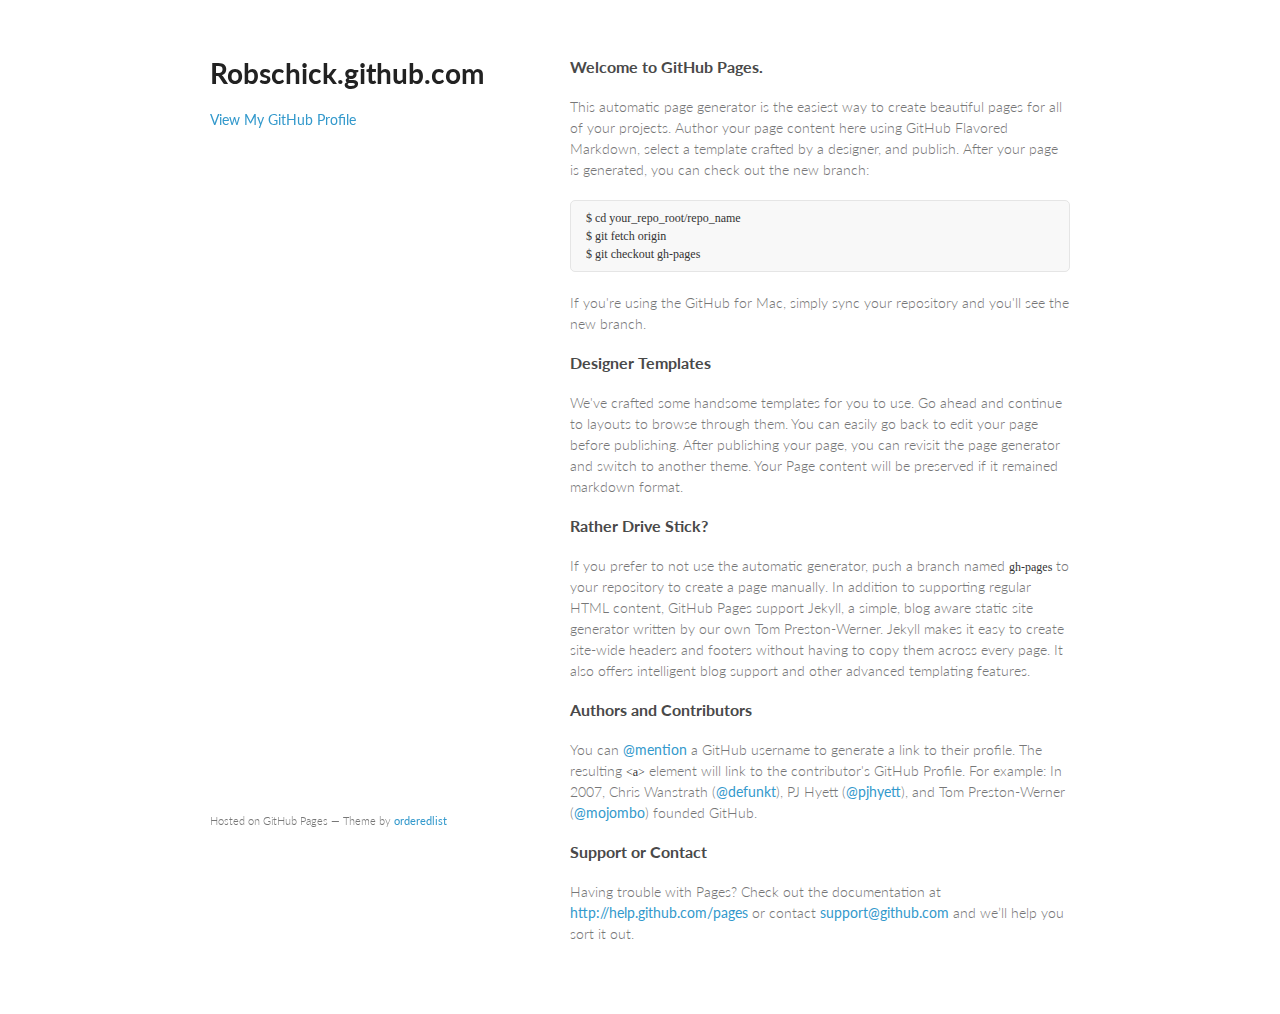
<file: index.html>
<!doctype html>
<html>
  <head>
    <meta charset="utf-8">
    <meta http-equiv="X-UA-Compatible" content="chrome=1">
    <title>Robschick.github.com by robschick</title>

    <link rel="stylesheet" href="stylesheets/styles.css">
    <link rel="stylesheet" href="stylesheets/pygment_trac.css">
    <meta name="viewport" content="width=device-width, initial-scale=1, user-scalable=no">
    <!--[if lt IE 9]>
    <script src="//html5shiv.googlecode.com/svn/trunk/html5.js"></script>
    <![endif]-->
  </head>
  <body>
    <div class="wrapper">
      <header>
        <h1>Robschick.github.com</h1>
        <p></p>


        <p class="view"><a href="https://github.com/robschick">View My GitHub Profile</a></p>

      </header>
      <section>
        <h3>
<a name="welcome-to-github-pages" class="anchor" href="#welcome-to-github-pages"><span class="octicon octicon-link"></span></a>Welcome to GitHub Pages.</h3>

<p>This automatic page generator is the easiest way to create beautiful pages for all of your projects. Author your page content here using GitHub Flavored Markdown, select a template crafted by a designer, and publish. After your page is generated, you can check out the new branch:</p>

<pre><code>$ cd your_repo_root/repo_name
$ git fetch origin
$ git checkout gh-pages
</code></pre>

<p>If you're using the GitHub for Mac, simply sync your repository and you'll see the new branch.</p>

<h3>
<a name="designer-templates" class="anchor" href="#designer-templates"><span class="octicon octicon-link"></span></a>Designer Templates</h3>

<p>We've crafted some handsome templates for you to use. Go ahead and continue to layouts to browse through them. You can easily go back to edit your page before publishing. After publishing your page, you can revisit the page generator and switch to another theme. Your Page content will be preserved if it remained markdown format.</p>

<h3>
<a name="rather-drive-stick" class="anchor" href="#rather-drive-stick"><span class="octicon octicon-link"></span></a>Rather Drive Stick?</h3>

<p>If you prefer to not use the automatic generator, push a branch named <code>gh-pages</code> to your repository to create a page manually. In addition to supporting regular HTML content, GitHub Pages support Jekyll, a simple, blog aware static site generator written by our own Tom Preston-Werner. Jekyll makes it easy to create site-wide headers and footers without having to copy them across every page. It also offers intelligent blog support and other advanced templating features.</p>

<h3>
<a name="authors-and-contributors" class="anchor" href="#authors-and-contributors"><span class="octicon octicon-link"></span></a>Authors and Contributors</h3>

<p>You can <a href="https://github.com/blog/821" class="user-mention">@mention</a> a GitHub username to generate a link to their profile. The resulting <code>&lt;a&gt;</code> element will link to the contributor's GitHub Profile. For example: In 2007, Chris Wanstrath (<a href="https://github.com/defunkt" class="user-mention">@defunkt</a>), PJ Hyett (<a href="https://github.com/pjhyett" class="user-mention">@pjhyett</a>), and Tom Preston-Werner (<a href="https://github.com/mojombo" class="user-mention">@mojombo</a>) founded GitHub.</p>

<h3>
<a name="support-or-contact" class="anchor" href="#support-or-contact"><span class="octicon octicon-link"></span></a>Support or Contact</h3>

<p>Having trouble with Pages? Check out the documentation at <a href="http://help.github.com/pages">http://help.github.com/pages</a> or contact <a href="mailto:support@github.com">support@github.com</a> and we’ll help you sort it out.</p>
      </section>
      <footer>
        <p><small>Hosted on GitHub Pages &mdash; Theme by <a href="https://github.com/orderedlist">orderedlist</a></small></p>
      </footer>
    </div>
    <script src="javascripts/scale.fix.js"></script>
    
  </body>
</html>
</file>
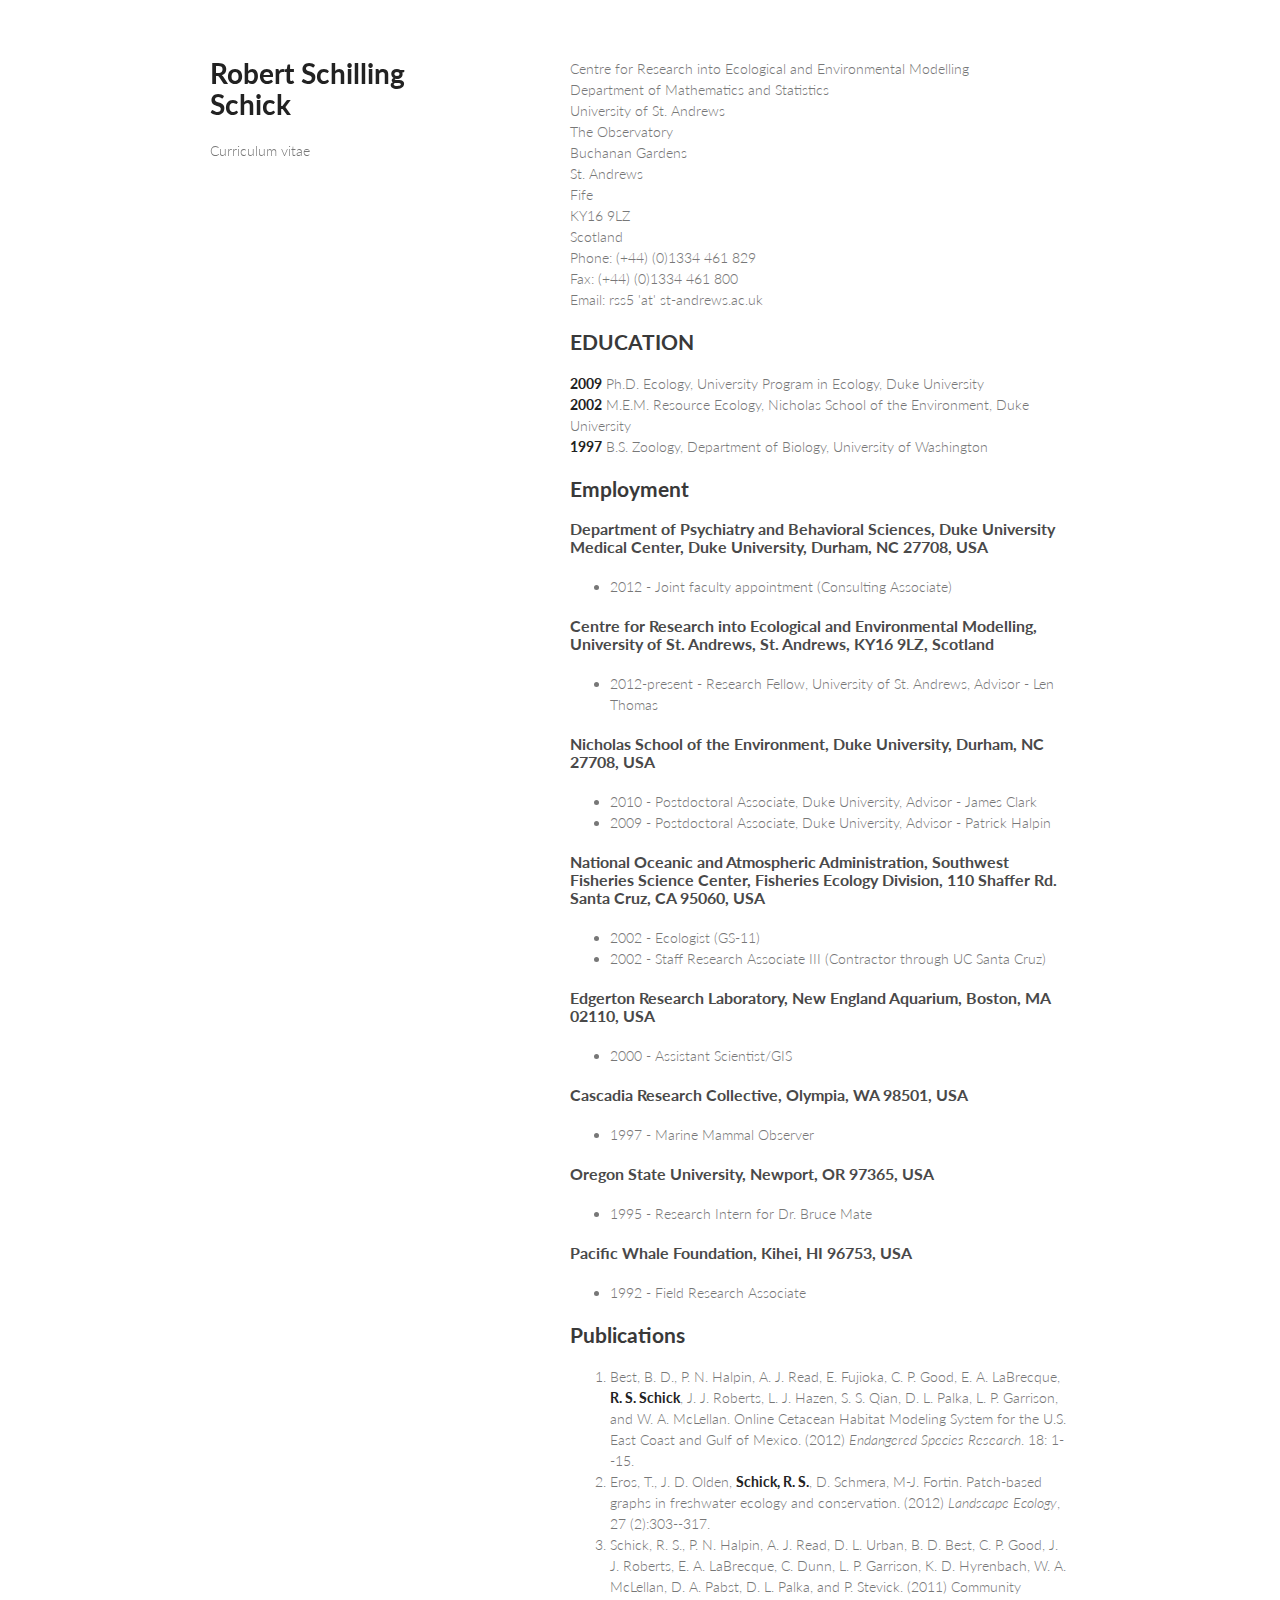
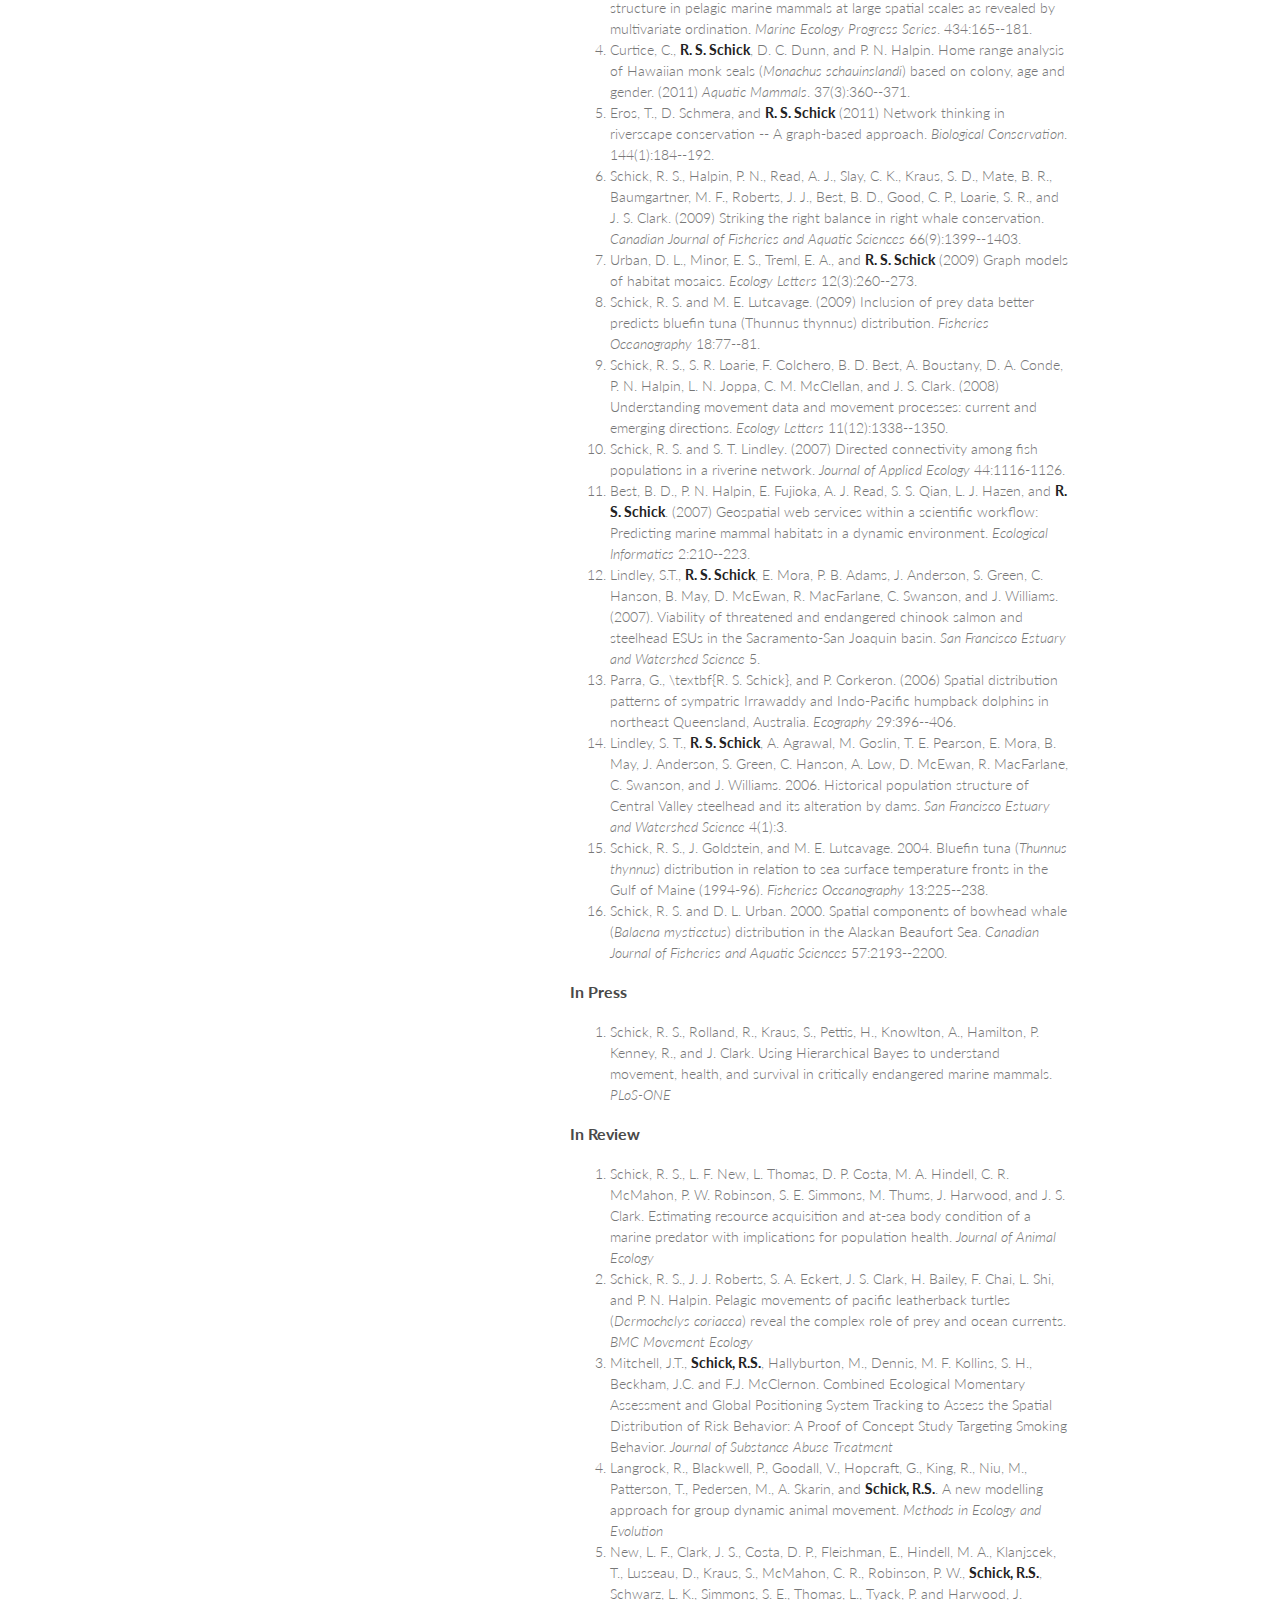
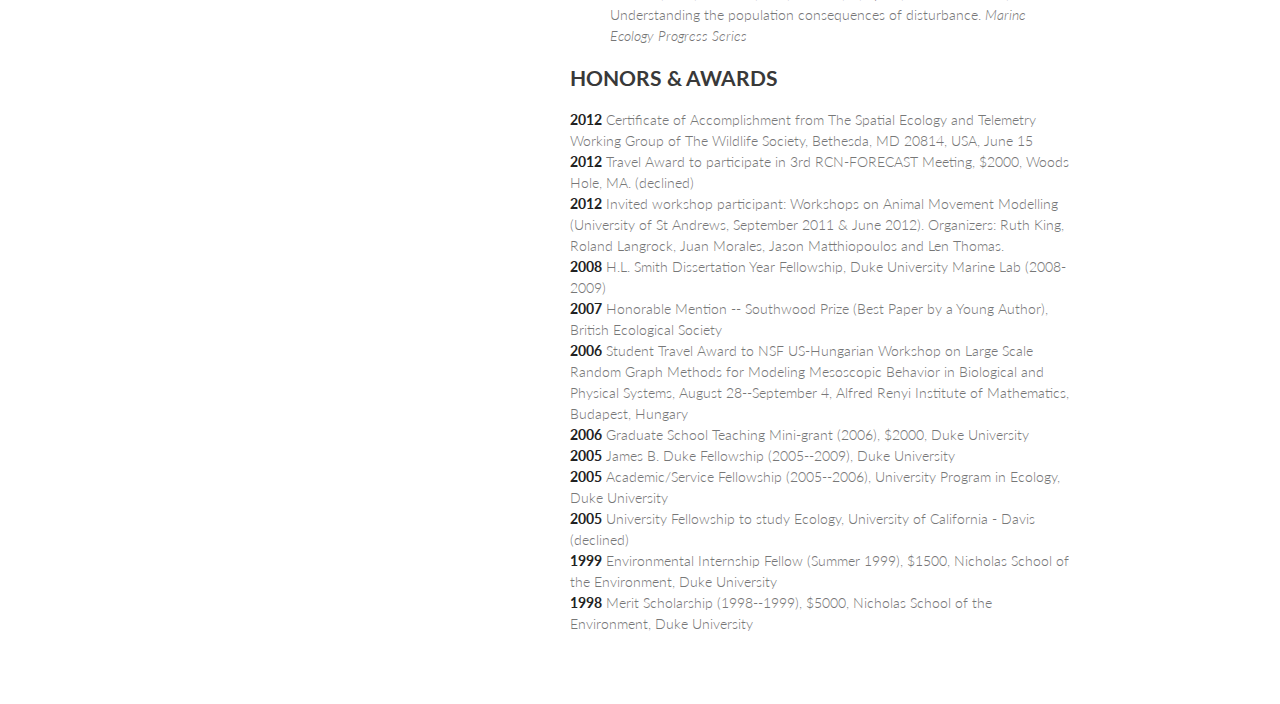
<file: cv.html>
<!doctype html>
<html>
  <head>
    <meta charset="utf-8">
    <meta http-equiv="X-UA-Compatible" content="chrome=1">
    <title>Robert Schilling Schick</title>

    <link rel="stylesheet" href="stylesheets/styles.css">
    <link rel="stylesheet" href="stylesheets/pygment_trac.css">
    <meta name="viewport" content="width=device-width, initial-scale=1, user-scalable=no">
    <!--[if lt IE 9]>
    <script src="//html5shiv.googlecode.com/svn/trunk/html5.js"></script>
    <![endif]-->
  </head>
  <body>
    <div class="wrapper">
      <header>
        <h1>Robert Schilling Schick</h1>
        <p></p>


        <p class="view">Curriculum vitae</p>

      </header>
      <section>
        
    <p>  Centre for Research into Ecological and Environmental Modelling<br>
  Department of Mathematics and Statistics<br>
  University of St. Andrews<br>
  The Observatory <br>
  Buchanan Gardens<br>
  St. Andrews<br>
  Fife <br>
  KY16 9LZ<br>
  Scotland<br>
    Phone:  (+44) (0)1334 461 829 <br>
    Fax:   (+44) (0)1334 461 800 <br>
    Email:  rss5 'at' st-andrews.ac.uk</p>
    
    <p>
      <h2>EDUCATION</h2>

  <strong>2009</strong> Ph.D. Ecology, University Program in Ecology, Duke University <br>
    
  <strong>2002</strong> M.E.M. Resource Ecology, Nicholas School of the Environment, Duke University <br>
    
  <strong>1997</strong> B.S. Zoology, Department of Biology, University of Washington <br>
    </p>
    
    <p>
      <h2>Employment</h2>

<h3>Department of Psychiatry and Behavioral Sciences, Duke University Medical Center, Duke University,
Durham, NC 27708, USA</h3>

<ul>
<li>2012 - Joint faculty appointment (Consulting Associate)</li>
</ul>

<h3>Centre for Research into Ecological and Environmental Modelling, University of St. Andrews, St.
Andrews, KY16 9LZ, Scotland</h3>

<ul>
<li>2012-present - Research Fellow, University of St. Andrews, Advisor - Len Thomas</li>
</ul>

<h3>Nicholas School of the Environment, Duke University, Durham, NC 27708, USA</h3>

<ul>
<li>2010 - Postdoctoral Associate, Duke University, Advisor - James Clark</li>
<li>2009 - Postdoctoral Associate, Duke University, Advisor - Patrick Halpin</li>
</ul>


<h3>National Oceanic and Atmospheric Administration, Southwest Fisheries Science Center, Fisheries Ecology
Division, 110 Shaffer Rd. Santa Cruz, CA 95060, USA</h3>
<ul>
<li>2002 - Ecologist (GS-11)</li>
<li>2002 - Staff Research Associate III (Contractor through UC Santa Cruz)</li>
</ul>

<h3>Edgerton Research Laboratory, New England Aquarium, Boston, MA 02110, USA</h3>

<ul>
<li>2000 - Assistant Scientist/GIS</li>
</ul>

<h3>Cascadia Research Collective, Olympia, WA 98501, USA</h3>

<ul>
<li>1997 - Marine Mammal Observer</li>
</ul>

<h3>Oregon State University, Newport, OR 97365, USA</h3>
<ul>
<li>1995 - Research Intern for Dr. Bruce Mate</li>
</ul>

<h3>Pacific Whale Foundation, Kihei, HI 96753, USA</h3>
<ul>
<li>1992 - Field Research Associate</li>
</ul>
    </p>
    
    
    
    <p>
      <h2>Publications</h2>

  <ol>
  <li>Best, B. D., P. N. Halpin, A. J. Read, E. Fujioka, C. P. Good, E. A. LaBrecque, <strong>R. S. Schick</strong>, J. J. Roberts, L. J. Hazen, S. S. Qian, D. L. Palka, L. P. Garrison, and W. A. McLellan. Online Cetacean Habitat Modeling System for the U.S. East Coast and Gulf of Mexico. (2012) <i>Endangered Species Research</i>. 18: 1--15.</li>
  <li>Eros, T., J. D. Olden, <strong>Schick, R. S.</strong>, D. Schmera, M-J. Fortin. Patch-based graphs in freshwater ecology and conservation. (2012) <i>Landscape Ecology</i>, 27 (2):303--317.</li>
  <li>Schick, R. S., P. N. Halpin, A. J. Read, D. L. Urban, B. D. Best, C. P. Good, J. J. Roberts, E. A. LaBrecque, C. Dunn, L. P. Garrison, K. D. Hyrenbach, W. A. McLellan, D. A. Pabst, D. L. Palka, and P. Stevick. (2011) Community structure in pelagic marine mammals at large spatial scales as revealed by multivariate ordination. <i>Marine Ecology Progress Series</i>. 434:165--181.</li>
  <li>Curtice, C.,  <strong>R. S. Schick</strong>, D. C. Dunn, and P. N. Halpin. Home range analysis of Hawaiian monk seals (<i>Monachus schauinslandi</i>) based on colony, age and gender. (2011) <i>Aquatic Mammals</i>. 37(3):360--371.</li>
  <li>Eros, T., D. Schmera, and  <strong>R. S. Schick</strong> (2011) Network thinking in riverscape conservation -- A graph-based approach. <i>Biological Conservation</i>. 144(1):184--192.</li>
  <li>Schick, R. S., Halpin, P. N., Read, A. J., Slay, C. K., Kraus, S. D., Mate, B. R., Baumgartner, M. F., Roberts, J. J., Best, B. D., Good, C. P., Loarie, S. R., and J. S. Clark. (2009) Striking the right balance in right whale conservation. <i>Canadian Journal of Fisheries and Aquatic Sciences</i> 66(9):1399--1403.</li>
  <li>Urban, D. L., Minor, E. S., Treml, E. A., and  <strong>R. S. Schick</strong> (2009) Graph models of habitat mosaics. <i>Ecology Letters</i> 12(3):260--273.</li>
  <li>Schick, R. S. and M. E. Lutcavage. (2009) Inclusion of prey data better predicts bluefin tuna (Thunnus thynnus) distribution. <i>Fisheries Oceanography</i> 18:77--81.</li>
  <li>Schick, R. S., S. R. Loarie, F. Colchero, B. D. Best, A. Boustany, D. A. Conde, P. N. Halpin, L. N. Joppa, C. M. McClellan, and J. S. Clark. (2008) Understanding movement data and movement processes: current and emerging directions. <i>Ecology Letters</i> 11(12):1338--1350.</li>
  <li>Schick, R. S. and S. T. Lindley. (2007) Directed connectivity among fish populations in a riverine network. <i>Journal of Applied Ecology</i> 44:1116-1126.</li>
  <li>Best, B. D., P. N. Halpin, E. Fujioka, A. J. Read, S. S. Qian, L. J. Hazen, and  <strong>R. S. Schick</strong>. (2007) Geospatial web services within a scientific workflow: Predicting marine mammal habitats in a dynamic environment. <i>Ecological Informatics</i> 2:210--223.</li>
  <li>Lindley, S.T.,  <strong>R. S. Schick</strong>, E. Mora, P. B. Adams, J. Anderson, S. Green, C. Hanson, B. May, D. McEwan, R. MacFarlane, C. Swanson, and J. Williams. (2007). Viability of threatened and endangered chinook salmon and steelhead ESUs in the Sacramento-San Joaquin basin. <i>San Francisco Estuary and Watershed Science</i> 5.</li>
  <li>Parra, G., \textbf{R. S. Schick}, and P. Corkeron. (2006) Spatial distribution patterns of sympatric Irrawaddy and Indo-Pacific humpback dolphins in northeast Queensland, Australia. <i>Ecography</i> 29:396--406.</li>
  <li>Lindley, S. T.,  <strong>R. S. Schick</strong>, A. Agrawal, M. Goslin, T. E. Pearson, E. Mora, B. May, J. Anderson, S. Green, C. Hanson, A. Low, D. McEwan, R. MacFarlane, C. Swanson, and J. Williams. 2006. Historical population structure of Central Valley steelhead and its alteration by dams.  <i>San Francisco Estuary and Watershed Science</i> 4(1):3.</li>
  <li>Schick, R. S., J. Goldstein, and M. E. Lutcavage. 2004. Bluefin tuna (<i>Thunnus thynnus</i>) distribution in relation to sea surface temperature fronts in the Gulf of Maine (1994-96). <i>Fisheries Oceanography</i> 13:225--238.</li>
  <li>Schick, R. S. and D. L. Urban. 2000. Spatial components of bowhead whale (<i>Balaena mysticetus</i>) distribution in the Alaskan Beaufort Sea. <i>Canadian Journal of Fisheries and Aquatic Sciences</i> 57:2193--2200.</li>
</ol>


<h3>In Press</h3>

<ol>
  <li>Schick, R. S., Rolland, R., Kraus, S., Pettis, H., Knowlton, A., Hamilton, P. Kenney, R., and J. Clark. Using Hierarchical Bayes to understand movement, health, and survival in critically endangered marine mammals. <i>PLoS-ONE</i></li>
</ol>
    
    
    
  <h3>In Review</h3>

<ol>
  <li>Schick, R. S., L. F. New, L. Thomas,  D. P. Costa, M. A. Hindell, C. R. McMahon, P. W. Robinson, S. E. Simmons, M. Thums, J. Harwood, and J. S. Clark. Estimating resource acquisition and at-sea body condition of a marine predator with implications for population health. <i>Journal of Animal Ecology</i></li>
  <li>Schick, R. S., J. J. Roberts, S. A. Eckert, J. S. Clark, H. Bailey, F. Chai, L. Shi, and P. N. Halpin. Pelagic movements of pacific leatherback turtles (<i>Dermochelys coriacea</i>) reveal the complex role of prey and ocean currents. <i>BMC Movement Ecology</i> </li>
  <li>Mitchell, J.T.,  <strong>Schick, R.S.</strong>, Hallyburton, M., Dennis, M. F. Kollins, S. H., Beckham, J.C. and F.J. McClernon. Combined Ecological Momentary Assessment and Global Positioning System Tracking to Assess the Spatial Distribution of Risk Behavior: A Proof of Concept Study Targeting Smoking Behavior. <i>Journal of Substance Abuse Treatment</i> </li>
  <li>Langrock, R., Blackwell, P., Goodall, V., Hopcraft, G., King, R., Niu, M., Patterson, T., Pedersen, M., A. Skarin, and <strong>Schick, R.S.</strong>. A new modelling approach for group dynamic animal movement.  <i>Methods in Ecology and Evolution</i></li>
  <li>New, L. F., Clark, J. S., Costa, D. P., Fleishman, E., Hindell, M. A., Klanjscek, T., Lusseau, D., Kraus, S., McMahon, C. R., Robinson, P. W., <strong>Schick, R.S.</strong>, Schwarz, L. K., Simmons, S. E., Thomas, L., Tyack, P. and Harwood, J. Understanding the population consequences of disturbance. <i>Marine Ecology Progress Series</i></li>
</ol>
    </p>  
    
    
    
    
    
    <p>
      <h2>HONORS & AWARDS</h2>

<strong>2012</strong> Certificate of Accomplishment from The Spatial Ecology and Telemetry Working Group of The Wildlife Society, Bethesda, MD 20814, USA, June 15<br>
<strong>2012</strong> Travel Award to participate in 3rd RCN-FORECAST Meeting, $2000, Woods Hole, MA. (declined)<br>
<strong>2012</strong> Invited workshop participant: Workshops on Animal Movement Modelling (University of St Andrews, September 2011 & June 2012). Organizers: Ruth King, Roland Langrock, Juan Morales, Jason Matthiopoulos and Len Thomas.<br>
<strong>2008</strong> H.L. Smith Dissertation Year Fellowship, Duke University Marine Lab (2008-2009)<br>
<strong>2007</strong> Honorable Mention -- Southwood Prize (Best Paper by a Young Author), British Ecological Society<br>
<strong>2006</strong> Student Travel Award to NSF US-Hungarian Workshop on Large Scale Random Graph Methods for Modeling Mesoscopic Behavior in Biological and Physical Systems, August 28--September 4, Alfred Renyi Institute of Mathematics, Budapest, Hungary<br>
<strong>2006</strong> Graduate School Teaching Mini-grant (2006), $2000, Duke University<br>
<strong>2005</strong> James B. Duke Fellowship (2005--2009), Duke University<br>
<strong>2005</strong> Academic/Service Fellowship (2005--2006), University Program in Ecology, Duke University<br>
<strong>2005</strong> University Fellowship to study Ecology, University of California - Davis (declined)<br>
<strong>1999</strong> Environmental Internship Fellow (Summer 1999), $1500, Nicholas School of the Environment, Duke University<br>
<strong>1998</strong> Merit Scholarship (1998--1999), $5000, Nicholas School of the Environment, Duke University<br>
    </p>
    
    

</body>
</html>
</file>
<file: stylesheets/styles.css>
@import url(https://fonts.googleapis.com/css?family=Lato:300italic,700italic,300,700);

body {
  padding:50px;
  font:14px/1.5 Lato, "Helvetica Neue", Helvetica, Arial, sans-serif;
  color:#777;
  font-weight:300;
}

h1, h2, h3, h4, h5, h6 {
  color:#222;
  margin:0 0 20px;
}

p, ul, ol, table, pre, dl {
  margin:0 0 20px;
}

h1, h2, h3 {
  line-height:1.1;
}

h1 {
  font-size:28px;
}

h2 {
  color:#393939;
}

h3, h4, h5, h6 {
  color:#494949;
}

a {
  color:#39c;
  font-weight:400;
  text-decoration:none;
}

a small {
  font-size:11px;
  color:#777;
  margin-top:-0.6em;
  display:block;
}

.wrapper {
  width:860px;
  margin:0 auto;
}

blockquote {
  border-left:1px solid #e5e5e5;
  margin:0;
  padding:0 0 0 20px;
  font-style:italic;
}

code, pre {
  font-family:Monaco, Bitstream Vera Sans Mono, Lucida Console, Terminal;
  color:#333;
  font-size:12px;
}

pre {
  padding:8px 15px;
  background: #f8f8f8;  
  border-radius:5px;
  border:1px solid #e5e5e5;
  overflow-x: auto;
}

table {
  width:100%;
  border-collapse:collapse;
}

th, td {
  text-align:left;
  padding:5px 10px;
  border-bottom:1px solid #e5e5e5;
}

dt {
  color:#444;
  font-weight:700;
}

th {
  color:#444;
}

img {
  max-width:100%;
}

header {
  width:270px;
  float:left;
  position:fixed;
}

header ul {
  list-style:none;
  height:40px;
  
  padding:0;
  
  background: #eee;
  background: -moz-linear-gradient(top, #f8f8f8 0%, #dddddd 100%);
  background: -webkit-gradient(linear, left top, left bottom, color-stop(0%,#f8f8f8), color-stop(100%,#dddddd));
  background: -webkit-linear-gradient(top, #f8f8f8 0%,#dddddd 100%);
  background: -o-linear-gradient(top, #f8f8f8 0%,#dddddd 100%);
  background: -ms-linear-gradient(top, #f8f8f8 0%,#dddddd 100%);
  background: linear-gradient(top, #f8f8f8 0%,#dddddd 100%);
  
  border-radius:5px;
  border:1px solid #d2d2d2;
  box-shadow:inset #fff 0 1px 0, inset rgba(0,0,0,0.03) 0 -1px 0;
  width:270px;
}

header li {
  width:89px;
  float:left;
  border-right:1px solid #d2d2d2;
  height:40px;
}

header ul a {
  line-height:1;
  font-size:11px;
  color:#999;
  display:block;
  text-align:center;
  padding-top:6px;
  height:40px;
}

strong {
  color:#222;
  font-weight:700;
}

header ul li + li {
  width:88px;
  border-left:1px solid #fff;
}

header ul li + li + li {
  border-right:none;
  width:89px;
}

header ul a strong {
  font-size:14px;
  display:block;
  color:#222;
}

section {
  width:500px;
  float:right;
  padding-bottom:50px;
}

small {
  font-size:11px;
}

hr {
  border:0;
  background:#e5e5e5;
  height:1px;
  margin:0 0 20px;
}

footer {
  width:270px;
  float:left;
  position:fixed;
  bottom:50px;
}

@media print, screen and (max-width: 960px) {
  
  div.wrapper {
    width:auto;
    margin:0;
  }
  
  header, section, footer {
    float:none;
    position:static;
    width:auto;
  }
  
  header {
    padding-right:320px;
  }
  
  section {
    border:1px solid #e5e5e5;
    border-width:1px 0;
    padding:20px 0;
    margin:0 0 20px;
  }
  
  header a small {
    display:inline;
  }
  
  header ul {
    position:absolute;
    right:50px;
    top:52px;
  }
}

@media print, screen and (max-width: 720px) {
  body {
    word-wrap:break-word;
  }
  
  header {
    padding:0;
  }
  
  header ul, header p.view {
    position:static;
  }
  
  pre, code {
    word-wrap:normal;
  }
}

@media print, screen and (max-width: 480px) {
  body {
    padding:15px;
  }
  
  header ul {
    display:none;
  }
}

@media print {
  body {
    padding:0.4in;
    font-size:12pt;
    color:#444;
  }
}
</file>
<file: stylesheets/pygment_trac.css>
.highlight  { background: #ffffff; }
.highlight .c { color: #999988; font-style: italic } /* Comment */
.highlight .err { color: #a61717; background-color: #e3d2d2 } /* Error */
.highlight .k { font-weight: bold } /* Keyword */
.highlight .o { font-weight: bold } /* Operator */
.highlight .cm { color: #999988; font-style: italic } /* Comment.Multiline */
.highlight .cp { color: #999999; font-weight: bold } /* Comment.Preproc */
.highlight .c1 { color: #999988; font-style: italic } /* Comment.Single */
.highlight .cs { color: #999999; font-weight: bold; font-style: italic } /* Comment.Special */
.highlight .gd { color: #000000; background-color: #ffdddd } /* Generic.Deleted */
.highlight .gd .x { color: #000000; background-color: #ffaaaa } /* Generic.Deleted.Specific */
.highlight .ge { font-style: italic } /* Generic.Emph */
.highlight .gr { color: #aa0000 } /* Generic.Error */
.highlight .gh { color: #999999 } /* Generic.Heading */
.highlight .gi { color: #000000; background-color: #ddffdd } /* Generic.Inserted */
.highlight .gi .x { color: #000000; background-color: #aaffaa } /* Generic.Inserted.Specific */
.highlight .go { color: #888888 } /* Generic.Output */
.highlight .gp { color: #555555 } /* Generic.Prompt */
.highlight .gs { font-weight: bold } /* Generic.Strong */
.highlight .gu { color: #800080; font-weight: bold; } /* Generic.Subheading */
.highlight .gt { color: #aa0000 } /* Generic.Traceback */
.highlight .kc { font-weight: bold } /* Keyword.Constant */
.highlight .kd { font-weight: bold } /* Keyword.Declaration */
.highlight .kn { font-weight: bold } /* Keyword.Namespace */
.highlight .kp { font-weight: bold } /* Keyword.Pseudo */
.highlight .kr { font-weight: bold } /* Keyword.Reserved */
.highlight .kt { color: #445588; font-weight: bold } /* Keyword.Type */
.highlight .m { color: #009999 } /* Literal.Number */
.highlight .s { color: #d14 } /* Literal.String */
.highlight .na { color: #008080 } /* Name.Attribute */
.highlight .nb { color: #0086B3 } /* Name.Builtin */
.highlight .nc { color: #445588; font-weight: bold } /* Name.Class */
.highlight .no { color: #008080 } /* Name.Constant */
.highlight .ni { color: #800080 } /* Name.Entity */
.highlight .ne { color: #990000; font-weight: bold } /* Name.Exception */
.highlight .nf { color: #990000; font-weight: bold } /* Name.Function */
.highlight .nn { color: #555555 } /* Name.Namespace */
.highlight .nt { color: #000080 } /* Name.Tag */
.highlight .nv { color: #008080 } /* Name.Variable */
.highlight .ow { font-weight: bold } /* Operator.Word */
.highlight .w { color: #bbbbbb } /* Text.Whitespace */
.highlight .mf { color: #009999 } /* Literal.Number.Float */
.highlight .mh { color: #009999 } /* Literal.Number.Hex */
.highlight .mi { color: #009999 } /* Literal.Number.Integer */
.highlight .mo { color: #009999 } /* Literal.Number.Oct */
.highlight .sb { color: #d14 } /* Literal.String.Backtick */
.highlight .sc { color: #d14 } /* Literal.String.Char */
.highlight .sd { color: #d14 } /* Literal.String.Doc */
.highlight .s2 { color: #d14 } /* Literal.String.Double */
.highlight .se { color: #d14 } /* Literal.String.Escape */
.highlight .sh { color: #d14 } /* Literal.String.Heredoc */
.highlight .si { color: #d14 } /* Literal.String.Interpol */
.highlight .sx { color: #d14 } /* Literal.String.Other */
.highlight .sr { color: #009926 } /* Literal.String.Regex */
.highlight .s1 { color: #d14 } /* Literal.String.Single */
.highlight .ss { color: #990073 } /* Literal.String.Symbol */
.highlight .bp { color: #999999 } /* Name.Builtin.Pseudo */
.highlight .vc { color: #008080 } /* Name.Variable.Class */
.highlight .vg { color: #008080 } /* Name.Variable.Global */
.highlight .vi { color: #008080 } /* Name.Variable.Instance */
.highlight .il { color: #009999 } /* Literal.Number.Integer.Long */

.type-csharp .highlight .k { color: #0000FF }
.type-csharp .highlight .kt { color: #0000FF }
.type-csharp .highlight .nf { color: #000000; font-weight: normal }
.type-csharp .highlight .nc { color: #2B91AF }
.type-csharp .highlight .nn { color: #000000 }
.type-csharp .highlight .s { color: #A31515 }
.type-csharp .highlight .sc { color: #A31515 }
</file>
